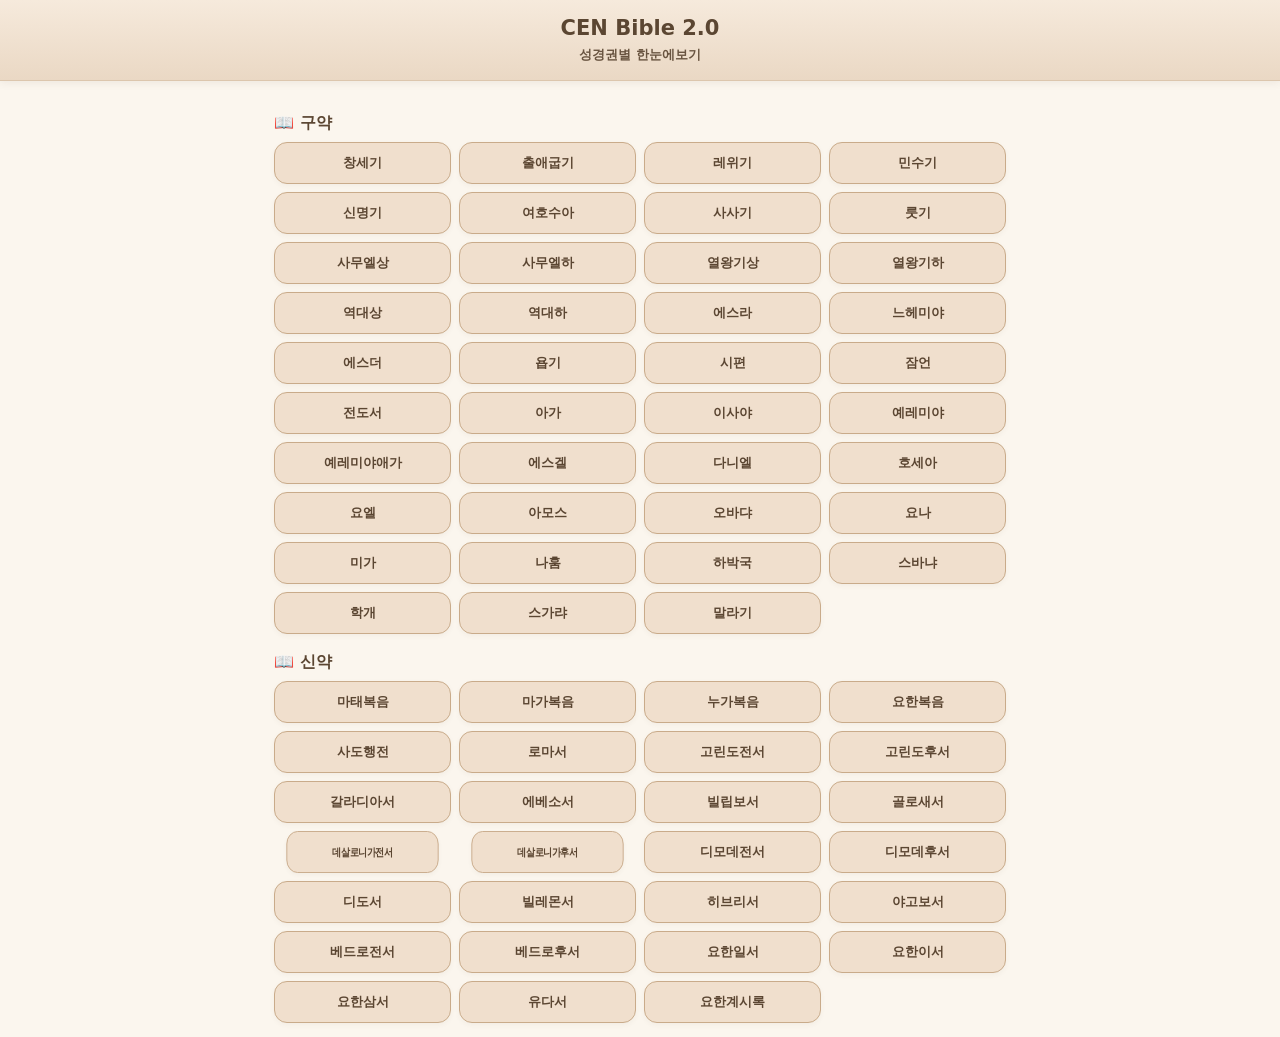
<file: overview66/index.html>
<!doctype html>
<html lang="ko">
<head>
<meta charset="utf-8">
<meta name="viewport" content="width=device-width,initial-scale=1,maximum-scale=5,user-scalable=yes">
<title>CEN Bible 2.0 - 성경권별 한눈에보기</title>
<meta name="theme-color" content="#5b3a29">
<meta property="og:title" content="CEN Bible 2.0">
<meta property="og:description" content="한눈에 성경">
<link rel="manifest" href="manifest.json">
<style>
:root{--b:#5b3a29;--b2:#7a5238;--c:#f5efe8;--card:#fffdf9;--line:#eadbcd;--t:#3e2b1f;--soft:#d9b89e;--gold:#b78343;--icon:#f2e5d8}
*{box-sizing:border-box}
body{margin:0;background:var(--c);color:var(--t);font-family:system-ui,-apple-system,"Noto Sans KR",sans-serif}
header{position:sticky;top:0;z-index:10;background:var(--b);color:#fff;padding:16px;text-align:center;font-size:21px;font-weight:900}
main{padding:14px;max-width:760px;margin:auto}
.section-title{font-size:22px;font-weight:900;margin:8px 0 10px}
.test-title{font-size:16px;font-weight:900;color:#5b3a29;margin:18px 0 8px}
.book-grid{display:grid;grid-template-columns:repeat(4,1fr);gap:8px}
.book-btn{border:1px solid #d8bfa8;background:#fffdf9;color:#3e2b1f;border-radius:13px;padding:11px 4px;font-weight:800;font-size:13px;min-height:42px;box-shadow:0 2px 6px rgba(0,0,0,.05)}
.book-btn.done{background:#eadbcd;border-color:#b78343}
.book-btn.long-book{font-size:11px;letter-spacing:-1px;white-space:nowrap;transform:scaleX(.86);padding-left:1px;padding-right:1px}
@media(max-width:390px){.book-grid{grid-template-columns:repeat(3,1fr)}.book-btn{font-size:12.5px;padding:10px 3px}.book-btn.long-book{font-size:10.5px;letter-spacing:-1.2px;transform:scaleX(.82)}}
.screen{display:none;position:fixed;inset:0;background:var(--c);z-index:50;overflow:auto}
.screen.show{display:block}
.screen-inner{padding:16px;max-width:760px;margin:auto}
.topbar{display:flex;gap:10px;align-items:center;margin-bottom:12px}
.back{border:0;background:var(--b);color:white;border-radius:13px;padding:10px 14px;font-weight:900}
.hero{background:linear-gradient(135deg,#7a5238,#4b2f21);color:#fff;border-radius:22px;padding:22px;margin-bottom:16px;display:grid;grid-template-columns:1fr 1.05fr;gap:18px;align-items:center}
.hero h1{margin:0 0 6px;font-size:34px;line-height:1.1}
.hero p{margin:0;font-size:20px;opacity:.95}
.hero-overview{border-left:1px solid rgba(255,255,255,.55);padding-left:18px;font-size:15px;line-height:1.65}
.hero-overview strong{display:block;font-size:20px;margin-bottom:8px}
.badges{display:flex;gap:8px;flex-wrap:wrap;margin-top:18px}
.badge{background:#eadbcd;color:#5b3a29;padding:8px 13px;border-radius:999px;font-size:13px;font-weight:900}
@media(max-width:520px){.hero{grid-template-columns:1fr;gap:14px}.hero-overview{border-left:0;border-top:1px solid rgba(255,255,255,.45);padding-left:0;padding-top:14px}.hero h1{font-size:30px}.hero p{font-size:18px}}
.card{background:var(--card);border:1px solid var(--line);border-radius:18px;padding:15px;margin-bottom:12px;box-shadow:0 3px 9px rgba(0,0,0,.07);display:grid;grid-template-columns:58px 1fr 24px;gap:14px;align-items:center;cursor:pointer}
.card.large{padding:20px 16px;grid-template-columns:68px 1fr 26px;background:#fffaf3;border-color:#e2c3a5}
.card.memory{padding:20px 16px;grid-template-columns:68px 1fr 26px;background:#fff7ef;border-left:6px solid var(--gold)}
.card-icon{width:54px;height:54px;border-radius:50%;background:var(--icon);display:flex;align-items:center;justify-content:center;font-size:25px;color:#6b3f26}
.large .card-icon,.memory .card-icon{width:64px;height:64px;font-size:30px;background:#efddca}
.card h2{margin:0 0 5px;color:#6b4631;font-size:18px}
.large h2,.memory h2{font-size:20px}
.card p{margin:0;line-height:1.62;font-size:15px}
.summary{color:#4f3a2e}
.full{display:none;margin-top:9px;color:#2f2119}
.card.open .full{display:block}
.card.open .summary{display:none}
.chev{font-size:26px;color:#6b3f26;transition:.2s}
.card.open .chev{transform:rotate(90deg)}
.hint{font-size:11px;color:#8a6a55;margin-top:7px}
.divider{display:flex;align-items:center;gap:12px;margin:18px 0 12px;color:#5b3a29;font-weight:900}
.divider:before,.divider:after{content:"";height:1px;background:#d7bfa9;flex:1}
.link-grid{display:grid;grid-template-columns:1fr 1fr;gap:9px}
.link-btn{border:0;background:var(--soft);color:#4b2f21;border-radius:14px;padding:13px;font-weight:900}
.main-btn{width:100%;border:0;background:var(--b);color:#fff;border-radius:16px;padding:15px;font-size:16px;font-weight:900;margin:8px 0 16px}
.viewer{display:none;position:fixed;inset:0;background:#1f1712;z-index:100;overflow:hidden}
.viewer.show{display:block}
.viewer-head{position:absolute;top:0;left:0;right:0;z-index:101;background:rgba(0,0,0,.45);color:#fff;padding:12px;display:flex;justify-content:space-between;align-items:center}
.viewer-close{border:0;background:#fff;color:#3e2b1f;border-radius:12px;padding:8px 12px;font-weight:900}
.viewer-body{height:100%;overflow:auto;padding-top:58px;text-align:center}
.viewer-img{max-width:100%;height:auto;touch-action:pinch-zoom;background:#fff;border-radius:12px}
.placeholder{background:#fff7ef;border:1px dashed #c7a98e;border-radius:16px;padding:22px;text-align:center;line-height:1.6;color:#6b4631}
.small{font-size:12px;color:#7a5238;line-height:1.45;margin-top:10px}

/* CEN OneBible cleanup: parent header handles navigation */
#detail .topbar{display:none !important;}
#detail .screen-inner{padding-top:0 !important;}
.single-link-card{cursor:default !important;}
.single-link-card .chev{display:none !important;}
.single-link-grid{grid-template-columns:1fr !important;}
.single-link-grid .link-btn{width:100% !important;}

</style>

<style id="cen-ui-memory-verse-fix-css">
.card-icon{
  font-size:28px !important;
  line-height:1 !important;
  font-family:"Noto Sans KR","Apple Color Emoji","Segoe UI Emoji",system-ui,sans-serif !important;
}
.card.large .card-icon,.card.memory .card-icon,.large .card-icon,.memory .card-icon{
  font-size:32px !important;
  line-height:1 !important;
}
.card-icon.clockIcon{
  font-size:32px !important;
  transform:scale(1.12);
}
.card.memory .full{
  font-size:16px !important;
  line-height:1.75 !important;
  font-weight:700;
  color:#2f2119;
}
</style>


<style id="cen-icon-verse-clean-css">
/* 주변국과의 관계 지도 아이콘 크게 보정 */
.card-icon.mapIcon{
  font-size:34px !important;
  transform:scale(1.18);
  line-height:1 !important;
}
/* 기억할 말씀 카드 본문 장절 중복 방지 후 가독성 보정 */
.card.memory .summary,
.card.memory .full{
  word-break:keep-all;
}
</style>


<style id="cen-memory-related-icon-fix-css">
.card-icon.memoryIcon,
.card.memory .card-icon{
  font-size:35px !important;
  transform:scale(1.16);
  line-height:1 !important;
}
.card-icon.relatedIcon{
  font-size:35px !important;
  transform:scale(1.15);
  line-height:1 !important;
}
.card.memory .summary,
.card.memory .full{
  word-break:keep-all;
  line-height:1.75 !important;
}
</style>


<style id="cen-viewer-zoom-icons-css">
.viewer-close.viewer-x{
  width:54px !important;
  height:54px !important;
  border-radius:18px !important;
  padding:0 !important;
  font-size:34px !important;
  line-height:1 !important;
  font-weight:900 !important;
}
.viewer-body{
  overflow:hidden !important;
  touch-action:none !important;
  position:relative !important;
}
.viewer-img{
  transform-origin:0 0 !important;
  max-width:none !important;
  width:100% !important;
  height:auto !important;
  touch-action:none !important;
  user-select:none !important;
  -webkit-user-drag:none !important;
}
.card-icon.memoryIcon,
.card.memory .card-icon{
  font-size:36px !important;
  transform:scale(1.18);
  line-height:1 !important;
}
.card-icon.relatedIcon{
  font-size:36px !important;
  transform:scale(1.18);
  line-height:1 !important;
}
</style>


<style id="cen-color-card-icons-css">
.card-icon.colorCardIcon{
  font-size:36px !important;
  transform:scale(1.18);
  line-height:1 !important;
  font-family:"Apple Color Emoji","Segoe UI Emoji","Noto Color Emoji","Noto Sans KR",system-ui,sans-serif !important;
}
</style>


<style id="cen-divine-icon-viewer-fix-css">
/* 하나님과의 관계 아이콘: 원 안에 닿지 않도록 축소 */
.card-icon.divineIcon{
  font-size:24px !important;
  transform:scale(1.0) !important;
  line-height:1 !important;
  width:54px !important;
  height:54px !important;
  overflow:hidden !important;
}
.card.large .card-icon.divineIcon,
.large .card-icon.divineIcon{
  font-size:24px !important;
  transform:scale(1.0) !important;
  line-height:1 !important;
  width:54px !important;
  height:54px !important;
  overflow:hidden !important;
}
/* 원본 인포그래픽 내부 상단바 제거 상태에서도 이미지 보기 정상화 */
.viewer-head,
.viewer-header{
  display:none !important;
}
.viewer-body{
  height:100% !important;
  padding-top:0 !important;
  top:0 !important;
}
</style>


<style id="cen-bibleicon-viewer-final-css">
/* 하나님과의 관계: 세로형 성경책 아이콘을 원 안에 충분히 들어가도록 축소 */
.card-icon.divineIcon{
  font-size:24px !important;
  transform:scale(1.0) !important;
  line-height:1 !important;
  width:54px !important;
  height:54px !important;
  overflow:hidden !important;
}
.card.large .card-icon.divineIcon,
.large .card-icon.divineIcon{
  font-size:24px !important;
  transform:scale(1.0) !important;
  line-height:1 !important;
  width:54px !important;
  height:54px !important;
  overflow:hidden !important;
}
/* 원본 인포그래픽 보기: 내부 상단바 없이 전체 화면 표시 */
.viewer{
  display:none;
  position:fixed !important;
  inset:0 !important;
  background:#1f1712 !important;
  z-index:9999 !important;
  overflow:hidden !important;
}
.viewer.show{
  display:block !important;
}
.viewer-head,
.viewer-header{
  display:none !important;
}
.viewer-body{
  width:100% !important;
  height:100% !important;
  overflow:hidden !important;
  padding-top:0 !important;
  text-align:center !important;
  touch-action:none !important;
  position:relative !important;
}
.viewer-img{
  max-width:none !important;
  width:100% !important;
  height:auto !important;
  transform-origin:0 0 !important;
  touch-action:none !important;
  user-select:none !important;
  -webkit-user-drag:none !important;
  background:#fff;
}
</style>



<style id="cen-overview66-soft-color-tune">
/* CEN Bible 2.0 - 성경 각 권 화면 색상 톤다운 */
:root{
  --b:#d8bea0 !important;
  --b2:#ead7bf !important;
  --c:#fbf6ee !important;
  --card:#fffdf8 !important;
  --line:#e6d7c5 !important;
  --t:#5b4632 !important;
  --soft:#f0dfcd !important;
  --gold:#c9ab8a !important;
  --icon:#f3e6d6 !important;
}
body{background:#fbf6ee !important;color:#5b4632 !important;}
header{
  background:linear-gradient(180deg,#f6eadc 0%,#ead8c4 100%) !important;
  color:#5b4632 !important;
  border-bottom:1px solid #dcc6ad !important;
  box-shadow:0 2px 8px rgba(91,70,50,.08) !important;
}
.section-title,.test-title,.divider{color:#5b4632 !important;}
.book-btn{
  background:#fffdf8 !important;
  border-color:#e1d0bd !important;
  color:#5b4632 !important;
  box-shadow:0 2px 5px rgba(91,70,50,.05) !important;
}
.book-btn.done{background:#f0dfcd !important;border-color:#c9ab8a !important;}
.back,.main-btn{
  background:#d8bea0 !important;
  color:#4f3b28 !important;
  border:1px solid #c9ab8a !important;
}
.hero{
  background:linear-gradient(135deg,#f1dfcc 0%,#dcc2a6 100%) !important;
  color:#5b4632 !important;
  box-shadow:0 3px 10px rgba(91,70,50,.08) !important;
}
.hero-overview{border-color:rgba(91,70,50,.25) !important;}
.badge{background:#fff7ef !important;color:#6b5541 !important;border:1px solid #e2d3c1 !important;}
.card,.card.large,.card.memory{
  background:#fffdf8 !important;
  border-color:#e6d7c5 !important;
  box-shadow:0 3px 9px rgba(91,70,50,.06) !important;
}
.card.memory{border-left-color:#d8bea0 !important;}
.card-icon,.large .card-icon,.memory .card-icon{
  background:#f3e6d6 !important;
  color:#6b5541 !important;
}
.card h2,.large h2,.memory h2{color:#5b4632 !important;}
.summary,.full{color:#5f4a37 !important;}
.chev{color:#9b8065 !important;}
.divider:before,.divider:after{background:#e1d0bd !important;}
.link-btn{background:#f0dfcd !important;color:#5b4632 !important;border:1px solid #dcc6ad !important;}
.screen{background:#fbf6ee !important;}
.viewer{background:#2f241d !important;}
.viewer-head{background:rgba(47,36,29,.62) !important;}
.viewer-close{background:#fffaf3 !important;color:#5b4632 !important;}
.placeholder{background:#fffaf3 !important;border-color:#d8bea0 !important;color:#6b5541 !important;}
.small,.hint{color:#806b55 !important;}
</style>

</head>
<body>
<header>CEN Bible 2.0<br><span style="font-size:13px;font-weight:700;opacity:.9">성경권별 한눈에보기</span></header>
<main>
  <div class="section-title"></div>
  <div class="test-title">📖 구약</div>
  <div id="oldList" class="book-grid"></div>
  <div class="test-title">📖 신약</div>
  <div id="newList" class="book-grid"></div>
</main>

<section id="detail" class="screen">
  <div class="screen-inner">
    <div id="detailBody"></div>
  </div>
</section>

<section id="viewer" class="viewer"><div class="viewer-body" id="viewerBody"></div></section>

<script>
let books=[],current=null;
async function init(){
  try{
    const r=await fetch('./data/books.json?ver=cen2-onebible-homeback-20260621');
    const d=await r.json();
    books=d.books||[];
    renderList();
  }catch(e){
    document.getElementById('oldList').innerHTML='<div class="placeholder">data/books.json을 불러오지 못했습니다.</div>';
  }
}
function renderList(){
  const btn=b=>{
    const special=(b.title==='데살로니가전서'||b.title==='데살로니가후서')?' long-book':'';
    return `<button class="book-btn ${b.subtitle==='상세 데이터 준비 중'?'':'done'}${special}" onclick="openBook('${b.id}')">${b.title}</button>`;
  };
  document.getElementById('oldList').innerHTML=books.filter(b=>b.testament==='old').map(btn).join('');
  document.getElementById('newList').innerHTML=books.filter(b=>b.testament==='new').map(btn).join('');
}
function renderCards(list){
  return (list||[]).map(c=>{
    const cls=c.type==='large'?'large':(c.type==='memory'?'memory':'');
    return `<div class="card ${cls}" onclick="toggleCard(this)">
      <div class="card-icon ${(c.icon==='🕒'||c.icon==='◴')?'clockIcon':((c.icon==='🗺️'||c.icon==='🌍')?'mapIcon':((c.icon==='📖'||c.icon==='💎'||c.type==='memory')?'memoryIcon':(((c.icon==='🕊️'||c.icon==='📘'||c.icon==='🙏'))?'divineIcon':((['✝️','🎯','🧩','💡'].includes(c.icon))?'colorCardIcon':''))))}">${c.icon||'•'}</div>
      <div>
        <h2>${c.title}</h2>
        <p class="summary">${c.summary||c.content}</p>
        <p class="full">${c.content}</p>
        <div class="hint">눌러서 펼치기/접기</div>
      </div>
      <div class="chev">›</div>
    </div>`;
  }).join('');
}
function openBook(id){
  current=books.find(b=>b.id===id);
  if(!current)return;
  const r=current.related||{};
  let extras=(current.extras&&current.extras.length)?`<div class="divider">추가 내용</div>${renderCards(current.extras)}`:'';
  const related=`<div class="divider">관련 자료</div>
    <div class="card related-card single-link-card">
      <div class="card-icon relatedIcon">🧭</div>
      <div>
        <h2>성경연표</h2>
        <p class="summary">성경 전체 흐름을 연표로 확인합니다.</p>
        <div class="link-grid single-link-grid">
          <button class="link-btn" onclick='openChronologyFromOverview(event)'>성경연표로 이동</button>
        </div>
      </div>
      <div class="chev">›</div>
    </div>`;
  document.getElementById('detailBody').innerHTML=`<div class="hero">
    <div>
      <h1>${current.title}</h1>
      <p>${current.subtitle}</p>
      <div class="badges">
        <div class="badge">분류 : ${current.category}</div>
        <div class="badge">장수 : ${current.chapters||'-'}장</div>
      </div>
    </div>
    <div class="hero-overview"><strong>개요</strong>${current.overview||''}</div>
  </div>
  ${renderCards(current.cards)}
  ${extras}
  ${related}
  <button class="main-btn" onclick="openOriginal()">원본 인포그래픽 보기</button>`;
  document.getElementById('detail').classList.add('show');
  const detailEl=document.getElementById('detail');
  if(detailEl){ detailEl.scrollTop=0; }
  const innerEl=document.querySelector('#detail .screen-inner');
  if(innerEl){ innerEl.scrollTop=0; }
  window.scrollTo(0,0);
  setTimeout(()=>{ if(detailEl) detailEl.scrollTop=0; window.scrollTo(0,0); }, 30);
  history.pushState({screen:'detail',id},'');
}
function toggleCard(el){el.classList.toggle('open')}

function openChronologyFromOverview(event){
  if(event){ event.preventDefault(); event.stopPropagation(); }
  try{
    if(window.parent && window.parent !== window && typeof window.parent.openChronologyMenu === 'function'){
      window.parent.openChronologyMenu({stopPropagation:function(){}, preventDefault:function(){}});
      return;
    }
  }catch(e){}
  window.open('https://centiger.github.io/CEN-Chronology/?view=timeline','_blank','noopener');
}

function showRelated(t,items){alert(t+"\\n\\n"+(items.length?items.map(x=>'• '+x).join('\\n'):'연결 자료 없음'))}
function buildOriginalCandidates(book){
  const id = String(book.id || '').trim();
  const title = String(book.title || '').trim();
  const order = Number(book.order || 0);
  const nn = order ? String(order).padStart(2,'0') : '';
  const n = order ? String(order) : '';
  const raw = book.image ? String(book.image) : '';
  const names = [];
  function add(x){ if(x && !names.includes(x)) names.push(x); }

  /*
    원본 인포그래픽 파일명 우선순위
    1순위: assets/bible-overview/books/01_genesis.webp
    2순위: assets/bible-overview/books/1_genesis.webp
    3순위: assets/bible-overview/books/genesis.webp
    4순위: books.json 기존 경로
    실행 위치가 overview66/index.html 이므로 ../ 경로도 함께 탐색
  */
  if(nn && id) add(`assets/bible-overview/books/${nn}_${id}.webp`);
  if(n && id) add(`assets/bible-overview/books/${n}_${id}.webp`);
  if(id) add(`assets/bible-overview/books/${id}.webp`);
  if(raw) add(raw);

  // 한글 파일명 예비 지원
  if(nn && title) add(`assets/bible-overview/books/${nn}_${title}.webp`);
  if(n && title) add(`assets/bible-overview/books/${n}_${title}.webp`);

  // 구약/신약 폴더 예비 지원
  const sub = book.testament === 'old' ? 'old' : 'new';
  if(nn && id) add(`assets/bible-overview/${sub}/${nn}_${id}.webp`);
  if(n && id) add(`assets/bible-overview/${sub}/${n}_${id}.webp`);
  if(id) add(`assets/bible-overview/${sub}/${id}.webp`);

  // overview66 하위에서 실행되므로 루트 assets 접근용 ../ 경로를 앞쪽에 추가
  const expanded = [];
  names.forEach(p => {
    if(p && !p.startsWith('../')) expanded.push('../' + p);
    expanded.push(p);
    if(p && !p.startsWith('./')) expanded.push('./' + p);
  });

  const unique = [];
  expanded.forEach(p => { if(p && !unique.includes(p)) unique.push(p); });
  return unique;
}

function showOriginalPlaceholder(book, tried){
  const main = tried && tried.length ? tried[0].replace(/^\.\.\//,'').replace(/^\.\//,'') : '';
  const pathList = tried.slice(0,10).map(p => `<code>${p}</code>`).join('<br>');
  document.getElementById('viewerBody').innerHTML =
    `<div class="placeholder">
      <b>원본 이미지 파일을 찾지 못했습니다.</b><br><br>
      우선 찾는 파일명:<br>
      <code>${main}</code><br><br>
      같은 경로에 <b>두자리숫자_영문성경명.webp</b> 형식으로 넣으면 표시됩니다.<br>
      예: <code>01_genesis.webp</code><br><br>
      <span class="small">시도한 경로</span><br>${pathList}
    </div>`;
}

function tryOriginalImage(book, candidates, index){
  if(index >= candidates.length){
    showOriginalPlaceholder(book, candidates);
    return;
  }
  const src = candidates[index];
  const img = new Image();
  img.className = 'viewer-img';
  img.alt = book.title + ' 원본';
  img.onload = function(){
    const body = document.getElementById('viewerBody');
    body.innerHTML = '';
    body.appendChild(img); if(typeof setupViewerZoom==='function') setupViewerZoom(img);
  };
  img.onerror = function(){
    tryOriginalImage(book, candidates, index + 1);
  };
  img.src = src + (src.includes('?') ? '&' : '?') + 'v=' + Date.now();
}

function openOriginal(){
  if(!current)return;
  const viewer=document.getElementById('viewer');
  const body=document.getElementById('viewerBody');
  if(!viewer || !body){
    alert('원본 인포그래픽 보기 영역을 찾지 못했습니다.');
    return;
  }
  body.innerHTML='<div class="placeholder">원본 인포그래픽을 찾는 중입니다...</div>';
  viewer.classList.add('show');
  viewer.style.display='block';
  viewer.style.zIndex='9999';
  try{ history.pushState({screen:'viewer'},''); }catch(e){}
  const candidates = buildOriginalCandidates(current);
  tryOriginalImage(current, candidates, 0);
}

function closeViewer(){const v=document.getElementById('viewer'); if(v){v.classList.remove('show'); v.style.display='none';}}
function goBack(){
  const detail=document.getElementById('detail');
  if(detail) detail.classList.remove('show');
  try{ window.scrollTo(0,0); }catch(e){}
}
window.addEventListener('message', function(event){
  const data = event && event.data ? event.data : {};
  if(data.type === 'cen-overview66-back-home'){
    if(document.getElementById('viewer').classList.contains('show')){ closeViewer(); return; }
    if(document.getElementById('detail').classList.contains('show')){ goBack(); return; }
    try{ window.scrollTo(0,0); }catch(e){}
  }
});
window.onpopstate=function(){
  if(document.getElementById('viewer').classList.contains('show')){closeViewer();return}
  if(document.getElementById('detail').classList.contains('show')){goBack();return}
};
if('serviceWorker'in navigator){
  window.addEventListener('load',()=>navigator.serviceWorker.register('./service-worker.js').catch(()=>{}))
}
init();
</script>

<script id="cen-viewer-pinch-zoom-js">
(function(){
  let scale=1, minScale=1, maxScale=4, tx=0, ty=0;
  let pointers=new Map();
  let startDist=0, startScale=1, startTx=0, startTy=0, startMid={x:0,y:0};
  let dragStart={x:0,y:0,tx:0,ty:0};

  function clamp(v,min,max){return Math.max(min,Math.min(max,v));}
  function dist(a,b){return Math.hypot(a.x-b.x,a.y-b.y);}
  function mid(a,b){return {x:(a.x+b.x)/2,y:(a.y+b.y)/2};}
  function apply(img){
    img.style.transform = `translate(${tx}px, ${ty}px) scale(${scale})`;
  }
  function limit(img){
    const body=document.getElementById('viewerBody');
    if(!body || !img) return;
    const bw=body.clientWidth, bh=body.clientHeight;
    const iw=img.offsetWidth*scale, ih=img.offsetHeight*scale;
    const minX=Math.min(0,bw-iw), minY=Math.min(0,bh-ih);
    tx=clamp(tx,minX,0);
    ty=clamp(ty,minY,0);
  }
  window.setupViewerZoom=function(img){
    const body=document.getElementById('viewerBody');
    if(!body || !img) return;
    scale=1; tx=0; ty=0; pointers.clear(); apply(img);

    img.addEventListener('pointerdown', function(e){
      e.preventDefault();
      img.setPointerCapture(e.pointerId);
      pointers.set(e.pointerId,{x:e.clientX,y:e.clientY});
      if(pointers.size===1){
        dragStart={x:e.clientX,y:e.clientY,tx,ty};
      }else if(pointers.size===2){
        const arr=[...pointers.values()];
        startDist=dist(arr[0],arr[1]);
        startScale=scale;
        startTx=tx; startTy=ty; startMid=mid(arr[0],arr[1]);
      }
    });

    img.addEventListener('pointermove', function(e){
      if(!pointers.has(e.pointerId)) return;
      e.preventDefault();
      pointers.set(e.pointerId,{x:e.clientX,y:e.clientY});
      if(pointers.size===1){
        const p=[...pointers.values()][0];
        if(scale>1){
          tx=dragStart.tx+(p.x-dragStart.x);
          ty=dragStart.ty+(p.y-dragStart.y);
          limit(img); apply(img);
        }
      }else if(pointers.size===2){
        const arr=[...pointers.values()];
        const d=dist(arr[0],arr[1]);
        const m=mid(arr[0],arr[1]);
        const oldScale=scale;
        scale=clamp(startScale*(d/startDist),minScale,maxScale);
        const ratio=scale/oldScale || 1;
        tx=m.x-(m.x-tx)*ratio+(m.x-startMid.x);
        ty=m.y-(m.y-ty)*ratio+(m.y-startMid.y);
        limit(img); apply(img);
      }
    });

    function end(e){
      pointers.delete(e.pointerId);
      if(pointers.size===1){
        const p=[...pointers.values()][0];
        dragStart={x:p.x,y:p.y,tx,ty};
      }
    }
    img.addEventListener('pointerup',end);
    img.addEventListener('pointercancel',end);

    img.addEventListener('dblclick', function(e){
      e.preventDefault();
      if(scale>1){ scale=1; tx=0; ty=0; }
      else { scale=2; tx=-(e.offsetX); ty=-(e.offsetY); limit(img); }
      apply(img);
    });
  };
})();
</script>

</body>
</html>
<!-- FORCE_REFRESH_1778327058.1575422 -->

<!-- ACTS_UPDATE_1778327685 -->

<!-- PAULINE_UPDATE_1778328579 -->

<!-- NT_COMPLETE_UPDATE_1778329511 -->

<!-- CEN_BIBLE_2_0_INTEGRATED_1778330337 -->
</file>
